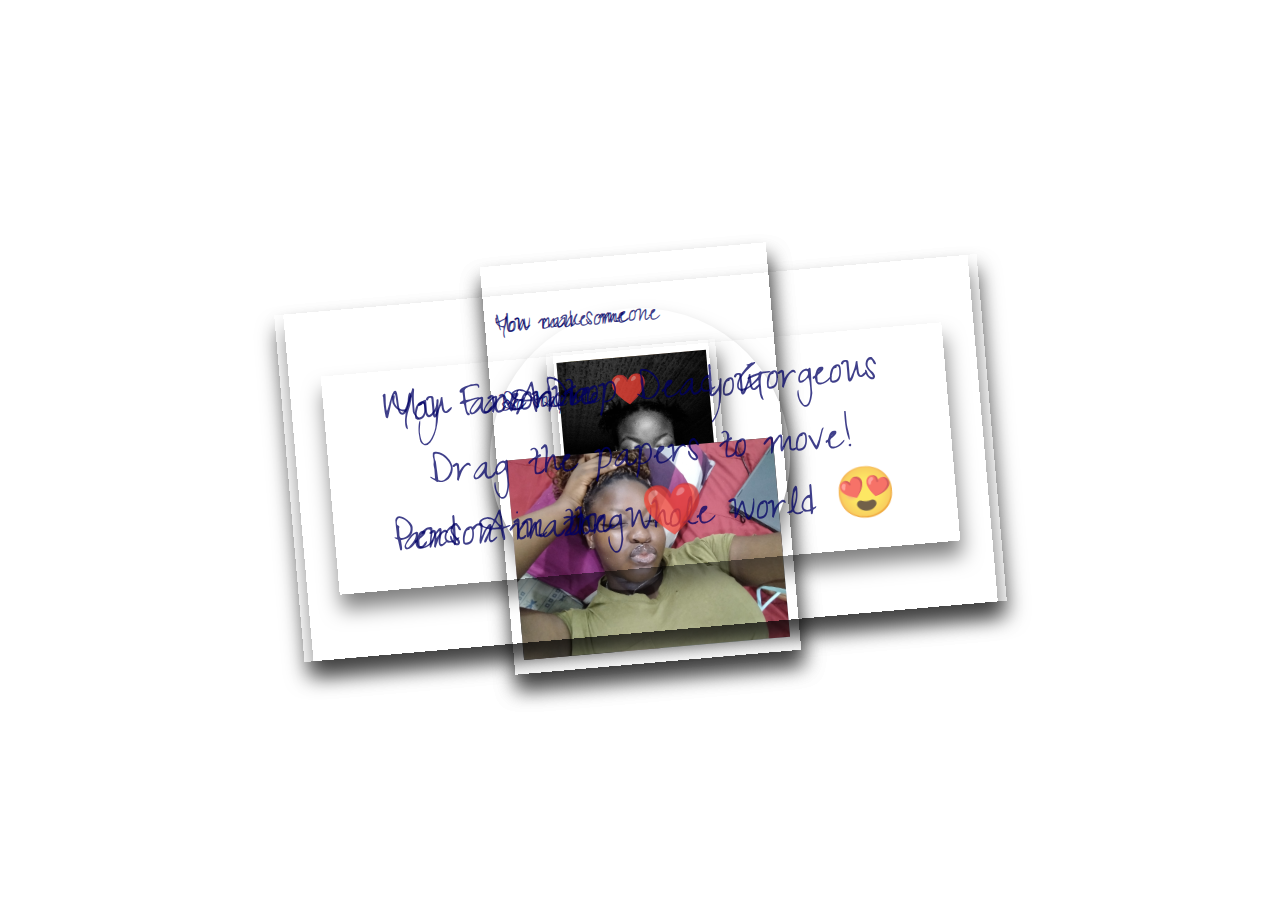
<file: index.html>
<!DOCTYPE html>
<html lang="en" >
<head>
  <meta charset="UTF-8">
  <title>CodePen - Drag Papers ❤️</title>
  <link rel='stylesheet' href='https://fonts.googleapis.com/css2?family=Short+Stack&amp;family=Homemade+Apple&amp;display=swap'><link rel="stylesheet" href="./style.css">

</head>
<body>
<!-- partial:index.partial.html -->
<!-- A pen by Developer Rahul  -->
<div class="paper image .last">
  <!-- <p>I want a green life with you</p> -->
  <img src="images/gr.jpg">
</div>

<div class="paper heart">
  <p>And I love you</p>
  <p>So much </p>
</div>

  
<div class="paper image">
  <p> You make me</p>
    <p>So happy 😍 </p>
   <img src="images/us.jpg" />
</div>

<div class="paper image">
  <p</p>
  <img src="images/d3.jpg" />
</div>

<div class="paper image">
  <p>How can someone </p>
   <p> be so cute ❤️ </p>

  <img src="images/d5.jpg" />
</div>



<div class="paper red">
<p class="p1"> My Favorite</p>
<p class="p2">Person in the whole world 😍</p>
</div>

<div class="paper">
<p class="p1">You are Drop Dead Gorgeous </p>
  <p class="p1">and Amazing <span style="color: red !important;">❤️</span></p>
</div>

<div class="paper">
<p class="p1">Drag the papers to move!</p>
</div>
<!-- partial -->
  <script  src="./script.js"></script>
  <script  src="./mobile.js"></script>

</body>
</html>
</file>
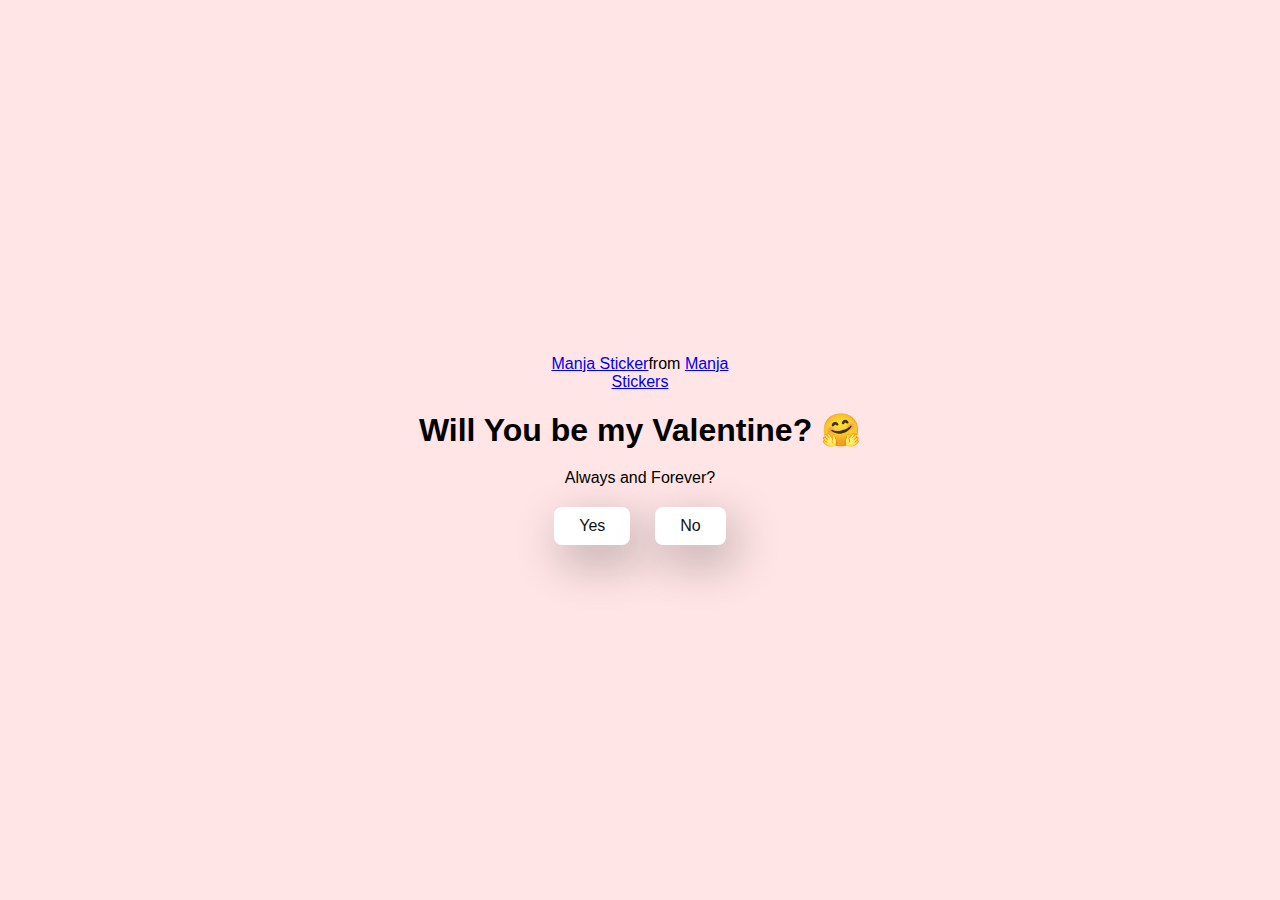
<file: val/index.html>
<!DOCTYPE html>
<html lang="en">
  <head>
    <meta charset="UTF-8" />
    <meta name="viewport" content="width=device-width, initial-scale=1.0" />
    <title>Ask Her Out</title>

    <link rel="stylesheet" href="./style.css" />
  </head>
  <body>
    <div class="container">
      <div
        class="tenor-gif-embed"
        data-postid="22885016"
        data-share-method="host"
        data-aspect-ratio="1.04918"
        data-width="100%"
      >
        <a href="https://tenor.com/view/manja-gif-22885016">Manja Sticker</a
        >from
        <a href="https://tenor.com/search/manja-stickers">Manja Stickers</a>
      </div>
      <script
        type="text/javascript"
        async
        src="https://tenor.com/embed.js"
      ></script>
      <h1>Will You be my Valentine? 🤗</h1>
      <p>Always and Forever?</p>

      <div class="btn">
        <a href="yes.html">Yes</a>
        <a href="no1.html">No</a>
      </div>
    </div>
  </body>
</html>
</file>
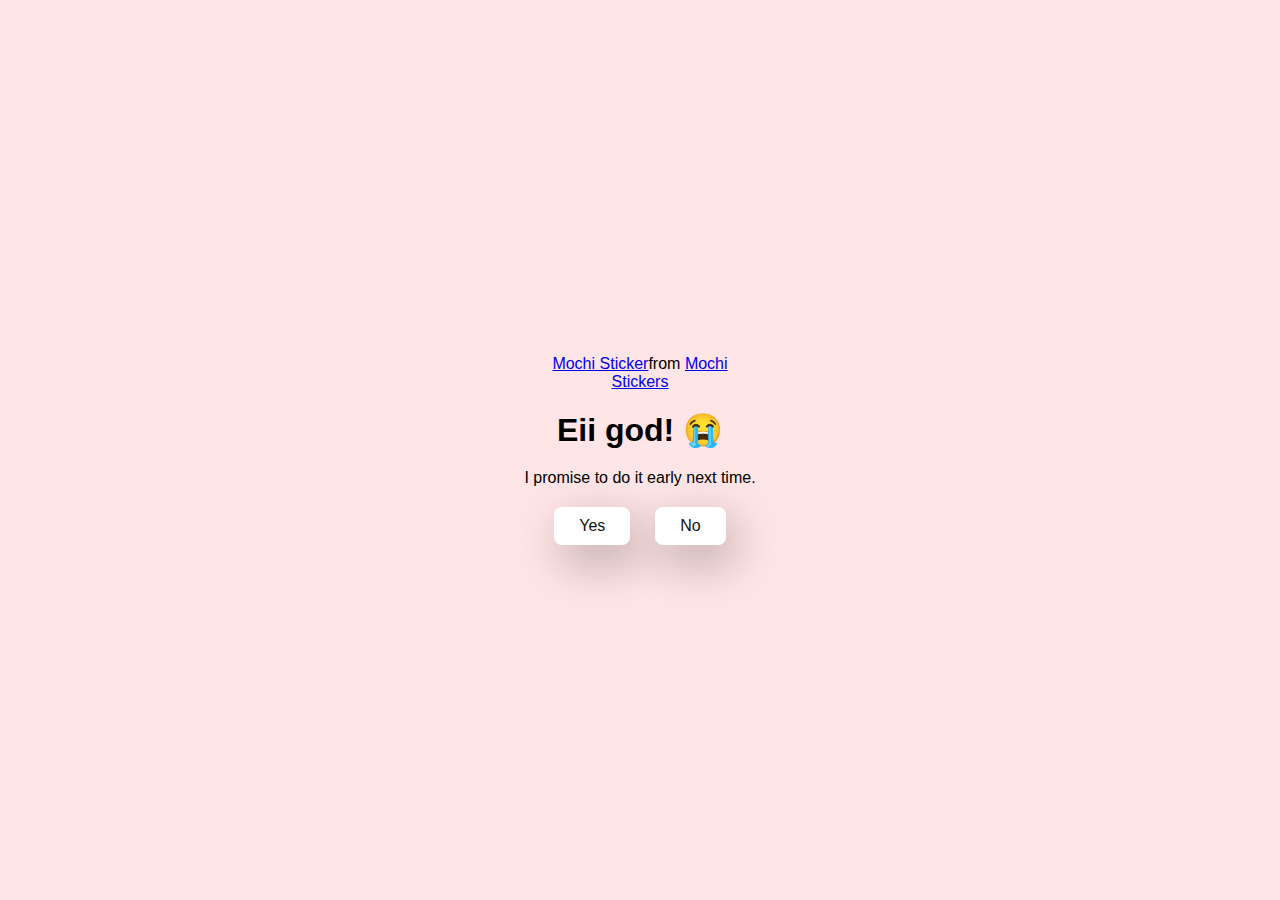
<file: val/no1.html>
<!DOCTYPE html>
<html lang="en">
  <head>
    <meta charset="UTF-8" />
    <meta name="viewport" content="width=device-width, initial-scale=1.0" />
    <title>Ask Her Out</title>

    <link rel="stylesheet" href="./style.css" />
  </head>
  <body>
    <div class="container">
      <div
        class="tenor-gif-embed"
        data-postid="22050818"
        data-share-method="host"
        data-aspect-ratio="1"
        data-width="100%"
      >
        <a href="https://tenor.com/view/mochi-gif-22050818">Mochi Sticker</a
        >from
        <a href="https://tenor.com/search/mochi-stickers">Mochi Stickers</a>
      </div>
      <script
        type="text/javascript"
        async
        src="https://tenor.com/embed.js"
      ></script>
      <h1>Eii god! 😭</h1>
      <p>I promise to do it early next time.</p>

      <div class="btn">
        <a href="yes.html">Yes</a>
        <a href="no2.html">No</a>
      </div>
    </div>
  </body>
</html>
</file>
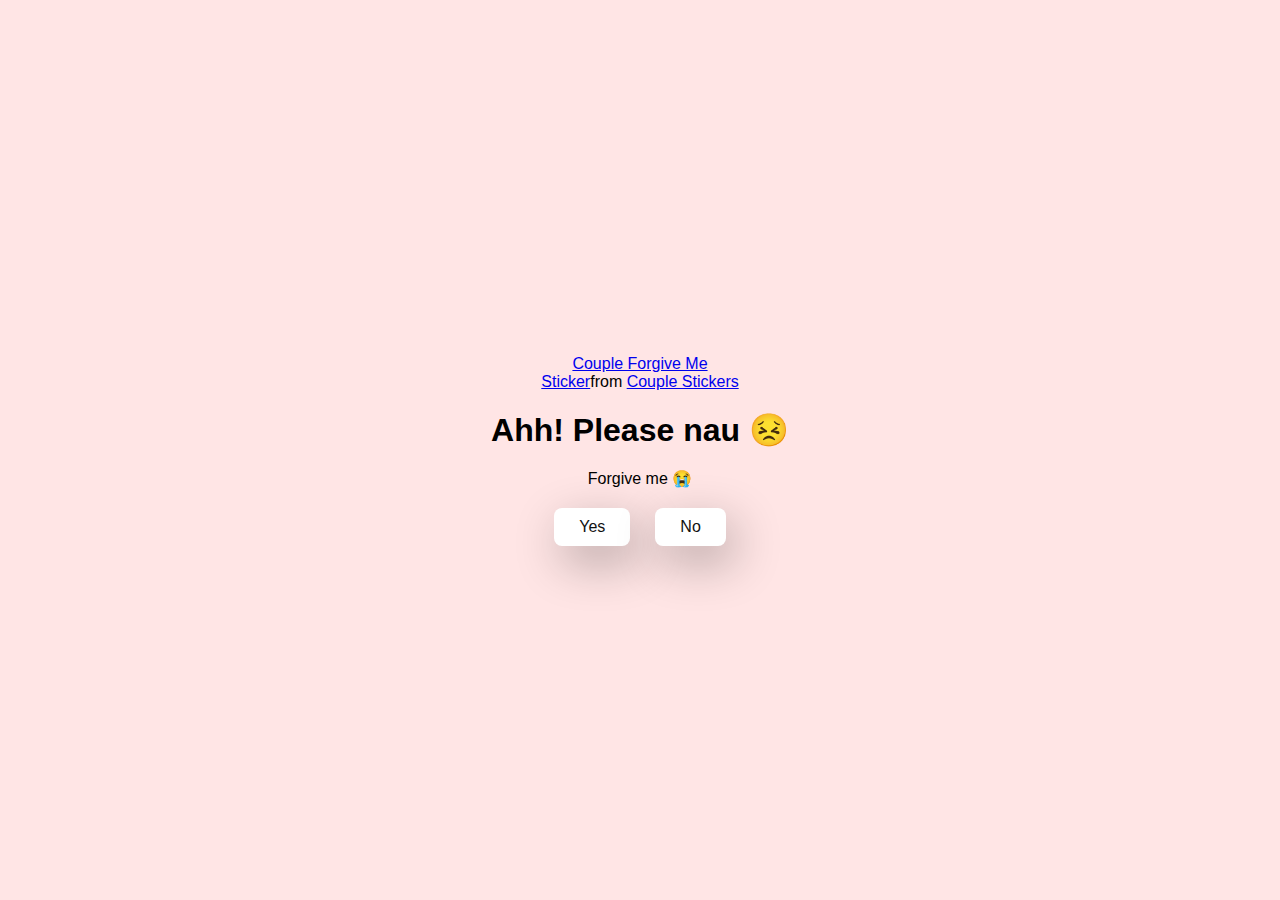
<file: val/no2.html>
<!DOCTYPE html>
<html lang="en">
  <head>
    <meta charset="UTF-8" />
    <meta name="viewport" content="width=device-width, initial-scale=1.0" />
    <title>Ask Her Out</title>

    <link rel="stylesheet" href="./style.css" />
  </head>
  <body>
    <div class="container">
      <div
        class="tenor-gif-embed"
        data-postid="15195810"
        data-share-method="host"
        data-aspect-ratio="1"
        data-width="100%"
      >
        <a
          href="https://tenor.com/view/couple-forgive-me-asking-for-forgiveness-begging-crying-gif-15195810"
          >Couple Forgive Me Sticker</a
        >from
        <a href="https://tenor.com/search/couple-stickers">Couple Stickers</a>
      </div>
      <script
        type="text/javascript"
        async
        src="https://tenor.com/embed.js"
      ></script>

      <h1>Ahh! Please nau 😣</h1>
      <p>Forgive me 😭</p>

      <div class="btn">
        <a href="yes.html">Yes</a>
        <a href="no3.html">No</a>
      </div>
    </div>
  </body>
</html>
</file>
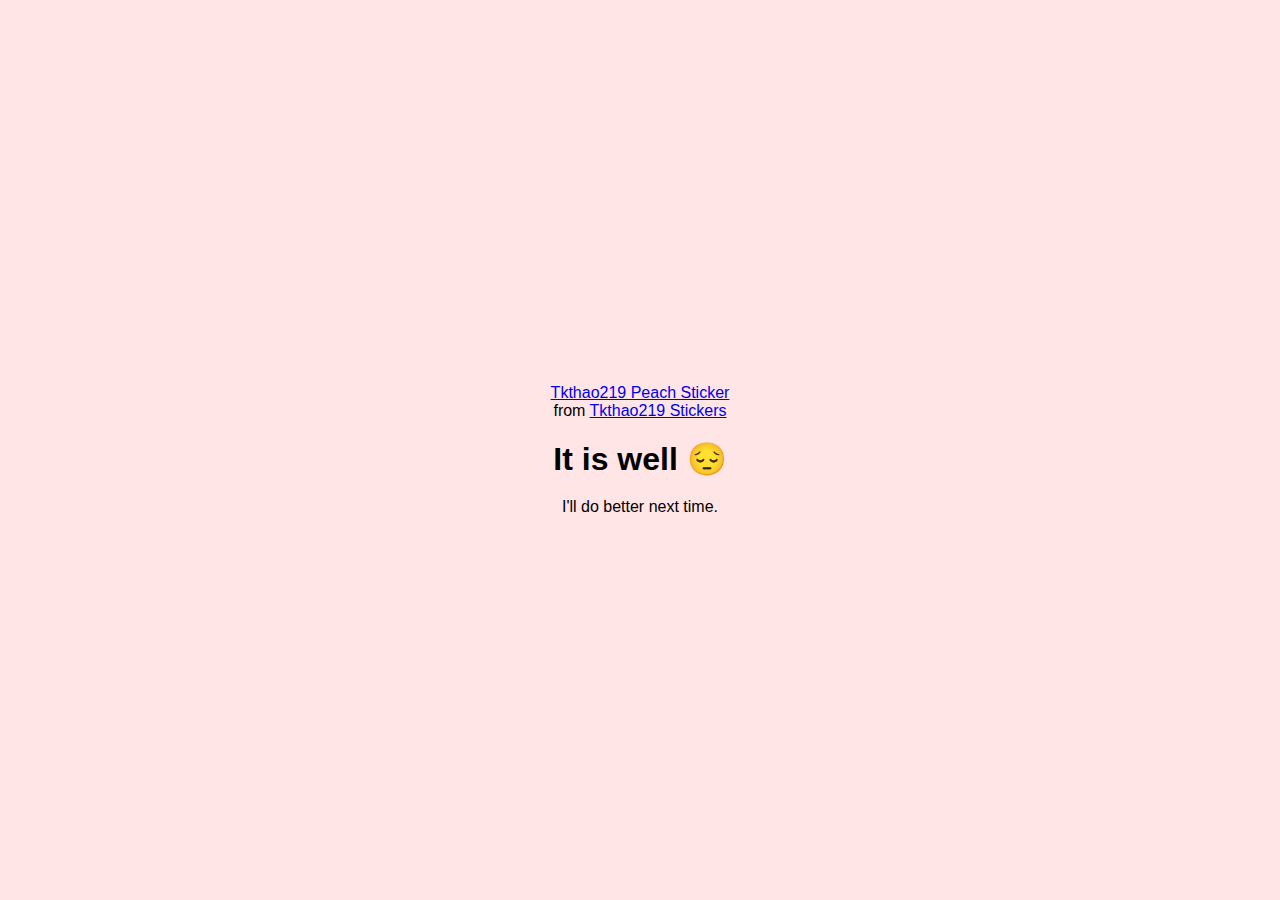
<file: val/no3.html>
<!DOCTYPE html>
<html lang="en">
  <head>
    <meta charset="UTF-8" />
    <meta name="viewport" content="width=device-width, initial-scale=1.0" />
    <title>Ask Her Out</title>

    <link rel="stylesheet" href="./style.css" />
  </head>
  <body>
    <div class="container">
      <div class="tenor-gif-embed" data-postid="22211692" data-share-method="host" data-aspect-ratio="1" data-width="100%">
        <a href="https://tenor.com/view/tkthao219-peach-goma-gif-22211692">Tkthao219 Peach Sticker</a>
        from <a href="https://tenor.com/search/tkthao219-stickers">Tkthao219 Stickers</a>
      </div> 
      <script type="text/javascript" async src="https://tenor.com/embed.js"></script>

      <h1>It is well 😔</h1>
      <p>I'll do better next time.</p>
    </div>

    <script src="./script.js"></script>
  </body>
</html>
</file>
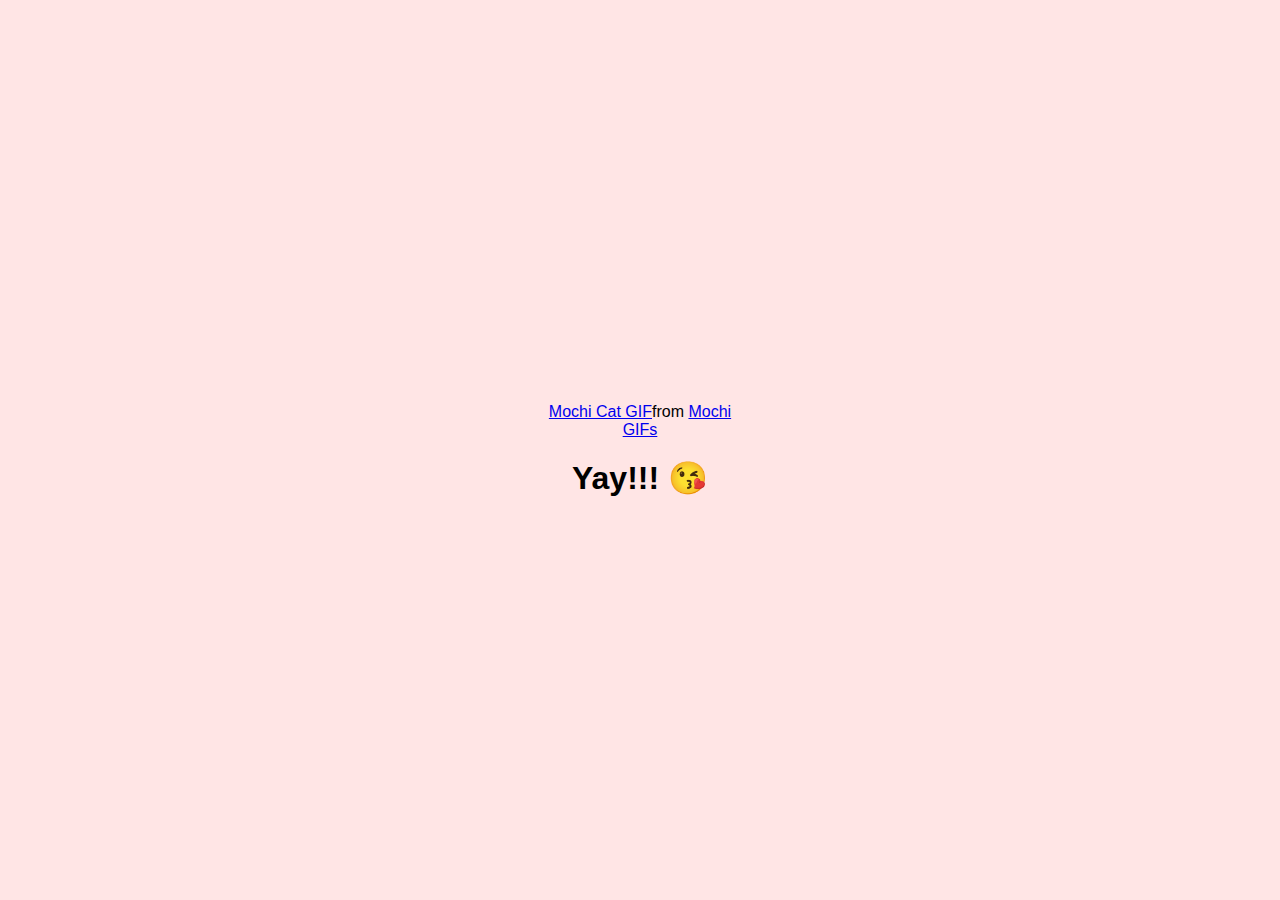
<file: val/yes.html>
<!DOCTYPE html>
<html lang="en">
  <head>
    <meta charset="UTF-8" />
    <meta name="viewport" content="width=device-width, initial-scale=1.0" />
    <title>Ask Her Out</title>

    <link rel="stylesheet" href="./style.css" />
  </head>
  <body>
    <div class="container">
      <div
        class="tenor-gif-embed"
        data-postid="253027946666209433"
        data-share-method="host"
        data-aspect-ratio="1.37853"
        data-width="100%"
      >
        <a
          href="https://tenor.com/view/mochi-cat-mochi-and-goma-goma-and-peach-mochi-mochi-peach-cat-gif-gif-253027946666209433"
          >Mochi Cat GIF</a
        >from <a href="https://tenor.com/search/mochi-gifs">Mochi GIFs</a>
      </div>
      <script
        type="text/javascript"
        async
        src="https://tenor.com/embed.js"
      ></script>
      <h1>Yay!!! 😘</h1>
    </div>
  </body>
</html>
</file>
<file: style.css>
@import url('https://fonts.googleapis.com/css2?family=Zeyada&display=swap');




body {
  height: 100vh;
  display: flex;
  align-items: center;
  justify-content: center;

  background-size: 1000px;
  background-image: url("https://www.psdgraphics.com/wp-content/uploads/2022/01/white-math-paper-texture.jpg");
  background-position: center center;
}

.paper {
  background-image: url("https://i0.wp.com/textures.world/wp-content/uploads/2018/10/2-Millimeter-Paper-Background-copy.jpg?ssl=1");
  background-size: 500px;
  background-position: center center;
  padding: 20px 100px;
/*  min-width: 800px; */
  
  transform: rotateZ(-5deg);
  box-shadow: 1px 15px 20px 0px rgba(0,0,0,0.5);
  
  position: absolute;
}


.paper.heart {
  position: relative;
  width: 300px;
  height: 300px;
  padding: 0;
  border-radius: 50%;
}

.paper.heart p {
  text-align: center;
  font-size: 50px;
}

.paper.image {
  padding: 10px;
}
.paper.image p {
  font-size: 30px;
}

img {
  max-height: 200px;
  width: 100%;
  user-select: none;
}

.paper.heart::after {
  content: "";
  background-image: url('https://cdn.pixabay.com/photo/2016/03/31/19/25/cartoon-1294994__340.png');
  width: 100%;
  height: 100%;
  position: absolute;
  top: 0;
  left: 0;
  background-size: 150px;
  background-position: center center;
  background-repeat: no-repeat;
  opacity: 0.6;
}

p {
  font-family: 'Zeyada';
  font-size: 50px;
  color: rgb(0,0,100);
  opacity: 0.75;
  user-select: none;
  
  // filter: drop-shadow(2px 1.5px 1px rgba(0,0,105,0.9));
}
</file>
<file: val/style.css>
* {
  margin: 0;
  padding: 0;
  box-sizing: border-box;
  font-family: sans-serif;
}

body {
  width: 100%;
  min-height: 100vh;
  display: flex;
  justify-content: center;
  align-items: center;
  background-color: #ffe5e5;
}

.container {
  display: flex;
  flex-direction: column;
  text-align: center;
  align-items: center;
  gap: 20px;
  max-width: 500px;
  margin: 20px;
}

.container .tenor-gif-embed {
  width: 200px;
  max-width: 300px;
}

.container .btn {
  display: flex;
  gap: 25px;
}

.btn a {
  text-decoration: none;
  color: #111;
  background: #fff;
  padding: 10px 25px;
  border-radius: 8px;
  box-shadow: 0.5rem 1rem 3rem hsl(0, 0%, 0%, 0.3);
}
</file>
